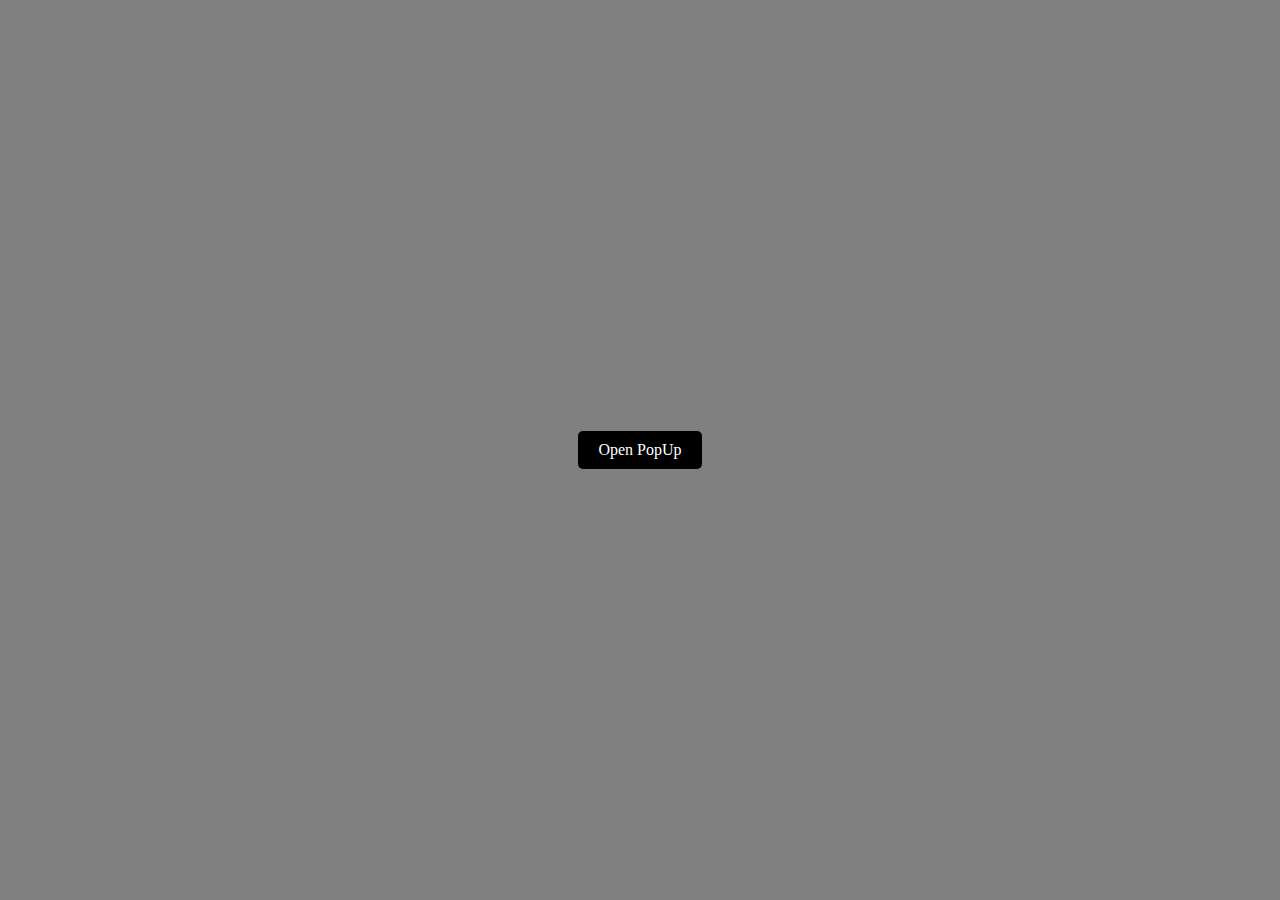
<file: index.html>
<!DOCTYPE html>
<html style="background-color: gray;" lang="en">
<head>
    <meta charset="UTF-8">
    <meta name="viewport" content="width=device-width, initial-scale=1.0">
    <title>Document</title>
    <link rel="stylesheet" href="index.css">
</head>
<body style="background-color: gray;"  >
    <button id="popupButton" >Open PopUp</button>
    <script src="index.js"></script>
</body>
</html>
</file>
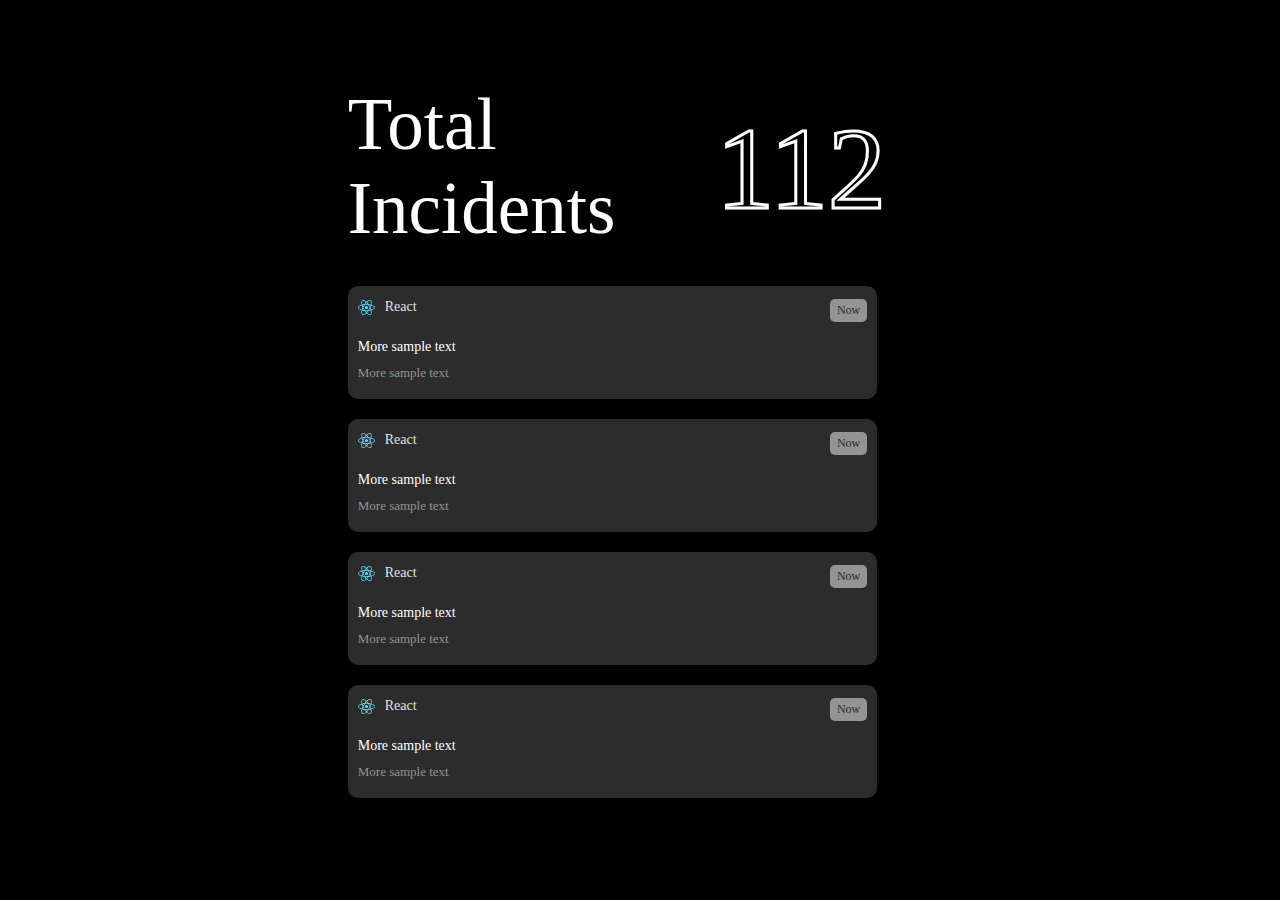
<file: popup.html>
<!DOCTYPE html>
<html lang="en">
<head>
    <meta charset="UTF-8">
    <meta name="viewport" content="width=device-width, initial-scale=1.0">
    <title>Popup Window</title>
    <link rel="stylesheet" href="index.css">
</head>
<body style="background-color: black;" >
    <div id="container">

        <div id="containerflex" >
            <h1 id="fontslim"
         >Total Incidents
             </h1>
            <h1 id="fontslim"
         > 112
             </h1>
        </div>

        <div class="card">
            <div class="card-header">
                <div class="card-image">
                    <img src="react.svg" alt="Small Image">
                </div>
                <div class="card-content">
                    <p>React </p>
                </div>
                <button class="card-button">Now</button>
            </div>
            <div class="card-footer">
                <p>More sample text</p>
            </div>
            <div class="card-footer2">
                <p id="fontsize" >More sample text</p>
            </div>
        </div>
        <div class="card">
            <div class="card-header">
                <div class="card-image">
                    <img src="react.svg" alt="Small Image">
                </div>
                <div class="card-content">
                    <p>React </p>
                </div>
                <button class="card-button">Now</button>
            </div>
            <div class="card-footer">
                <p>More sample text</p>
            </div>
            <div class="card-footer2">
                <p id="fontsize" >More sample text</p>
            </div>
        </div>
        <div class="card">
            <div class="card-header">
                <div class="card-image">
                    <img src="react.svg" alt="Small Image">
                </div>
                <div class="card-content">
                    <p>React </p>
                </div>
                <button class="card-button">Now</button>
            </div>
            <div class="card-footer">
                <p>More sample text</p>
            </div>
            <div class="card-footer2">
                <p id="fontsize" >More sample text</p>
            </div>
        </div>
        <div class="card">
            <div class="card-header">
                <div class="card-image">
                    <img src="react.svg" alt="Small Image">
                </div>
                <div class="card-content">
                    <p>React </p>
                </div>
                <button class="card-button">Now</button>
            </div>
            <div class="card-footer">
                <p>More sample text</p>
            </div>
            <div class="card-footer2">
                <p id="fontsize" >More sample text</p>
            </div>
        </div>
    </div>
</body>
</html>
</file>
<file: index.css>
* {
    margin: 0;
    padding: 0;
    box-sizing: border-box;
    font-family: "Gilroy";

}

html,
body {
    display: flex;
    justify-content: center;
    align-items: center;
    height: 100%;
    width: 100%;

}

button {
    padding: 10px 20px;
    background-color: black;
    color: white;
    border: none;
    border-radius: 5px;
    cursor: pointer;
    font-size: 16px;
}


.card {

    border-radius: 10px;
    background-color: #2C2C2C;
    overflow: hidden;
    margin: 20px;
    margin-right: 75px;
}

.card-header {
    margin-top: 3px;
    display: flex;
    align-items: start;
    padding: 10px;
    color: gray;
    font-size: 14px;
}

.card-image img {
    display: flex;
    align-items: center;
    justify-content: center;
    width: 17px;
    height: 17px;
    margin-right: 10px;
}

.card-content {
    width: 20vw;
    flex-grow: 1;
    color: rgb(226, 226, 226);
}

.card-content h3 {
    margin: 0;
}

.card-button {
    background-color: #949494;
    color: #2C2C2C;
    border: none;
    font-size: 12px;
    padding: 4px 7px;
    border-radius: 5px;
    cursor: pointer;
}

#containerflex {
    display: flex;
    align-items: center;
    justify-content: space-between;
    padding-left: 20px;
    padding-bottom: 10px;
}

#containerflex div {
    display: inline-block;
}

#containerflex h1 {
    margin: 0;
    font-size: 73px;
}

#containerflex h1:first-child {
    margin-bottom: 5px;
}

#containerflex h1:last-child {
    font-size: 116px;
    text-align: center;
    color: transparent;
    -webkit-text-stroke: 3px white;

}



.card-footer {
    padding-top: 7px;
    font-size: 14px;
    color: white;
    font-family: "gilroy-medium";
    padding-left: 10px;
    padding-bottom: 10px;
}

.card-footer p {
    font-family: "gilroy-medium";
}

.card-footer2 {
    color: rgb(148, 148, 145);
    padding-top: 0;
    padding-left: 10px;
    padding-right: 50px;
    padding-bottom: 18px;
}

#fontsize {
    font-size: 13px;
}

#container {

    color: white;
}

#fontslim {

    font-weight: 100;
    width: 100%;
}


@media (max-width:460px) {
    #containerflex h1 {
        font-size: 57px;
    }

    #containerflex h1:last-child {
        font-size: 90px;
        font-family: "gilroy-medium";

        -webkit-text-stroke: 3px white;
    }

}

@media (max-width:400px) {
    #containerflex h1 {
        font-size: 47px;
    }

    #containerflex h1:last-child {
        font-size: 90px;
        font-family: "gilroy-medium";
        -webkit-text-stroke: 3px white;
    }

}
</file>
